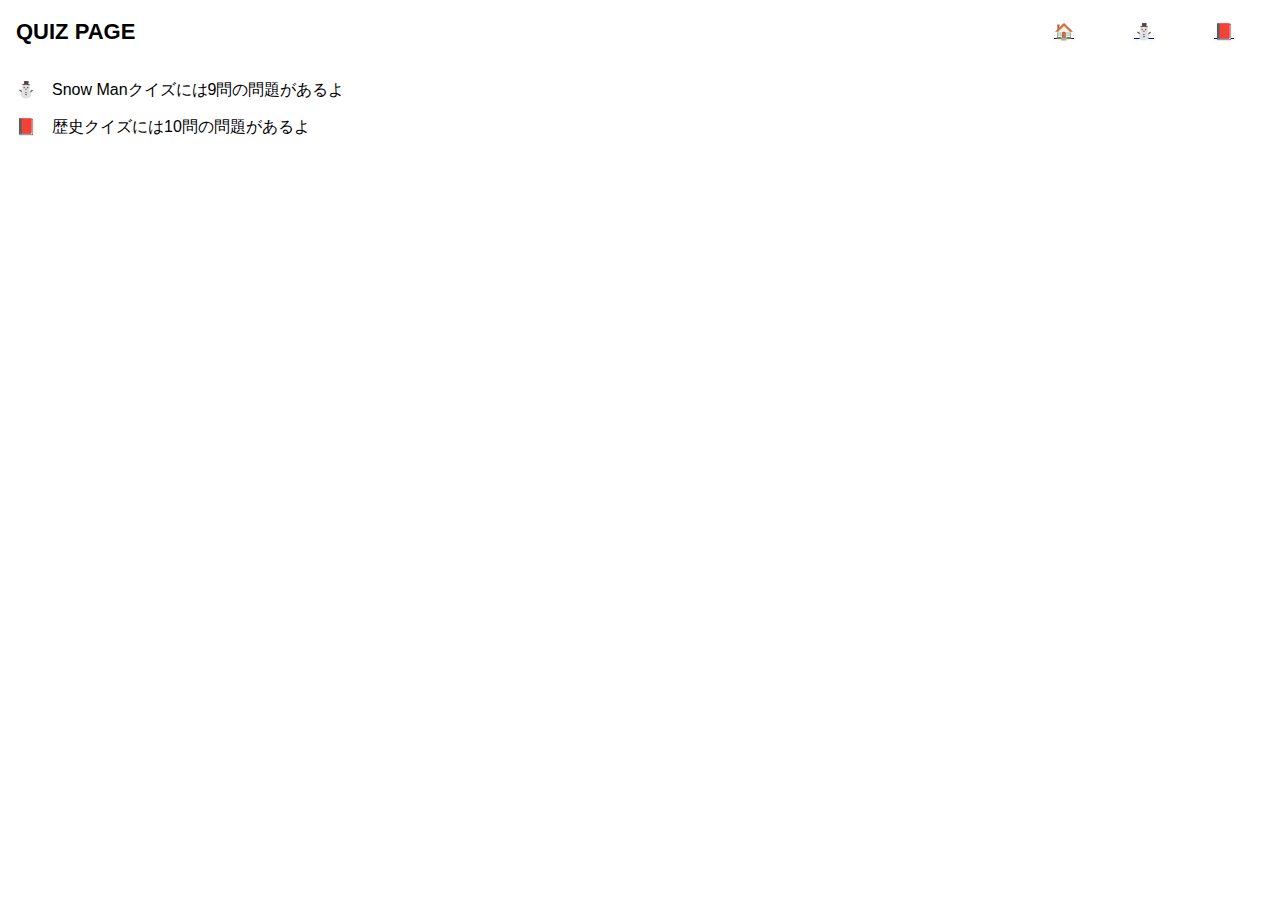
<file: JsQuizPractice/index.html>
<!DOCTYPE html>
<html lang="ja">
<head>
  <meta charset="UTF-8">
  <meta name="viewport" content="width=device-width, initial-scale=1.0">
  <title>クイズの部屋</title>
  <link rel="stylesheet" href="https://fonts.googleapis.com/css2?family=Material+Symbols+Outlined:opsz,wght,FILL,GRAD@24,400,0,0" />
  <link rel="stylesheet" href="style.css">
</head>
<body>
  <header>
    <div class="logo">
      <h1>QUIZ PAGE</h1>
    </div>



    <div class="pc-menu">
      <nav>
        <ul>
          <li><a href="index.html">🏠</a></li>
          <li><a href="SnQuiz.html">⛄️</a></li>
          <li><a href="historyQuiz.html">📕</a></li>
        </ul>
      </nav>
      </div>

      <div class="sp-menu">
        <span class="material-symbols-outlined" id="open">menu</span>
  
      </div>

  </header>

  <div class="overlay">
  <span class="material-symbols-outlined" id="close">close</span>
  <nav>
    <ul>
      <li><a href="index.html">Mainページ🏠</a></li>
      <li><a href="SnQuiz.html">Snow Manクイズ⛄️</a></li>
      <li><a href="historyQuiz.html">歴史クイズ📕</a></li>
    </ul>
  </nav>
  </div>
  
  <main>
    <p>⛄️　Snow Manクイズには9問の問題があるよ</p>
    <p>📕　歴史クイズには10問の問題があるよ</p>

  </main>


<script src="main.js"></script>
</body>
</html>
</file>
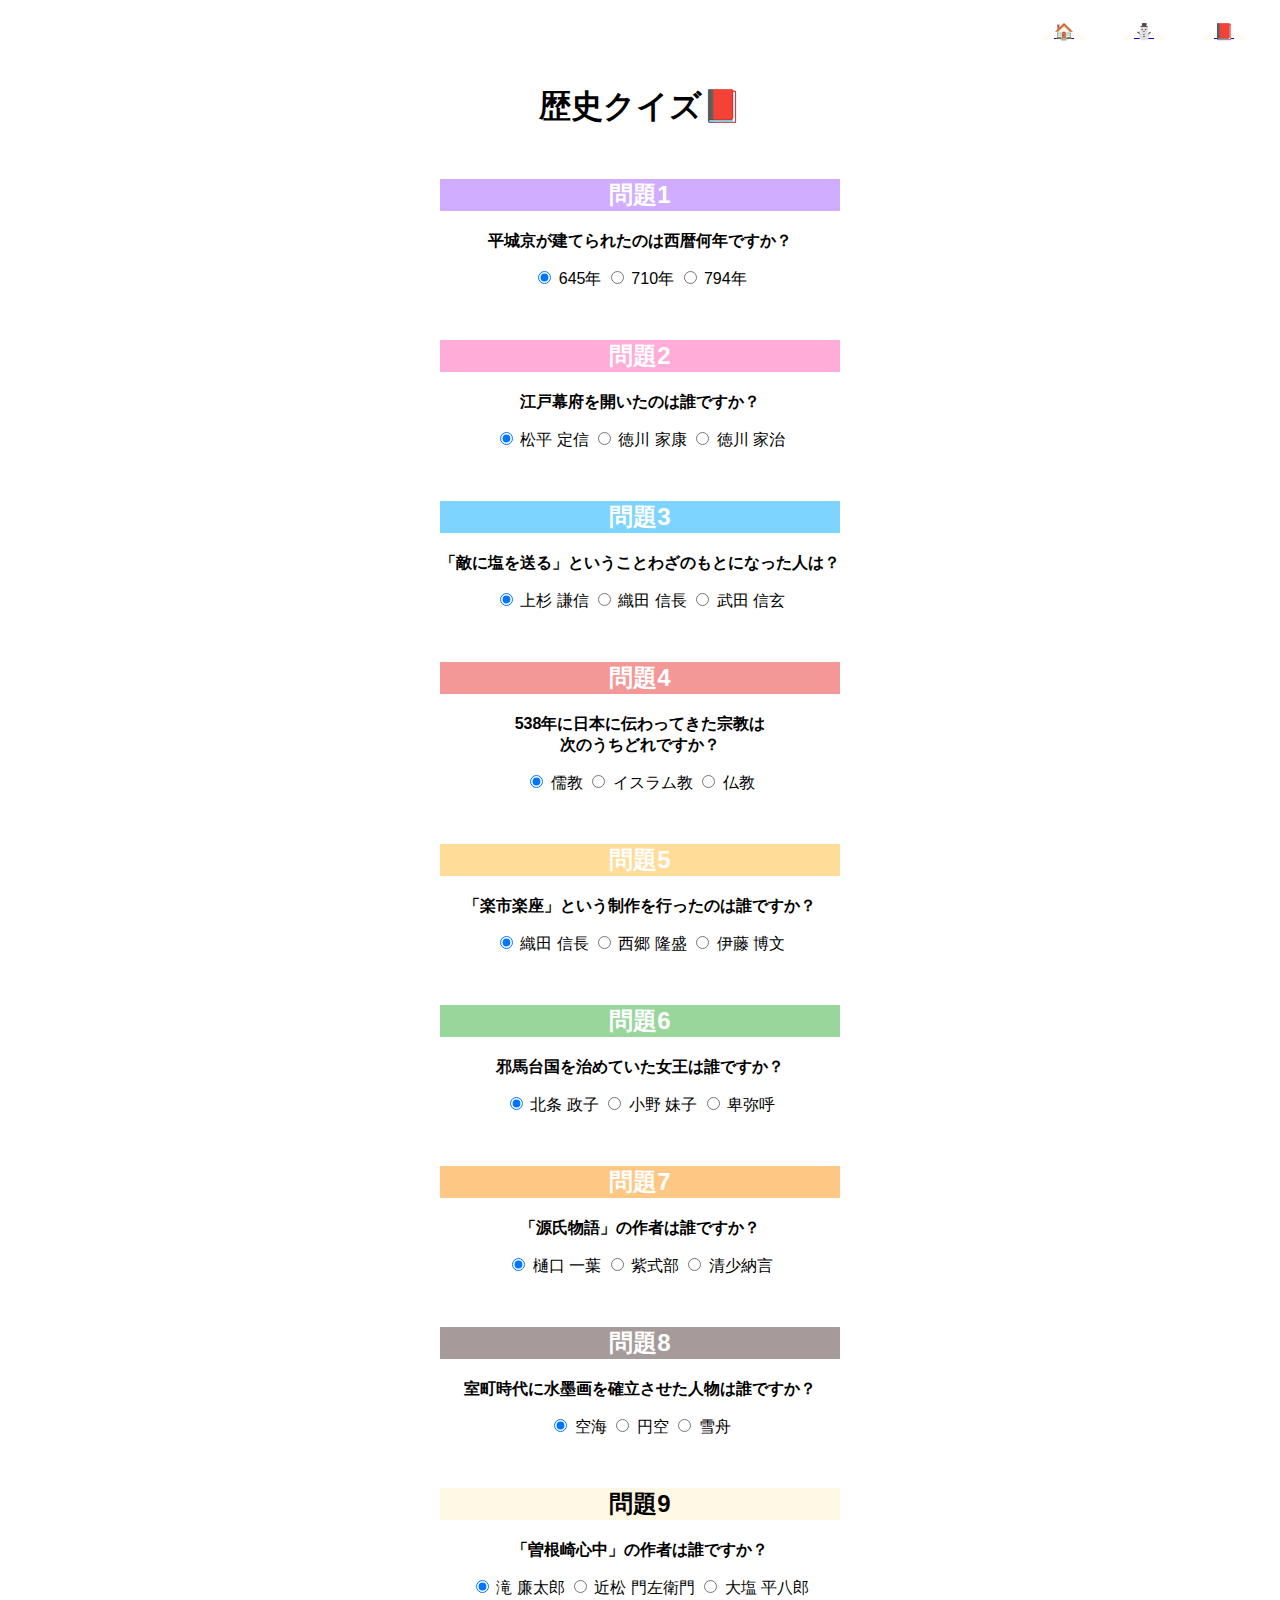
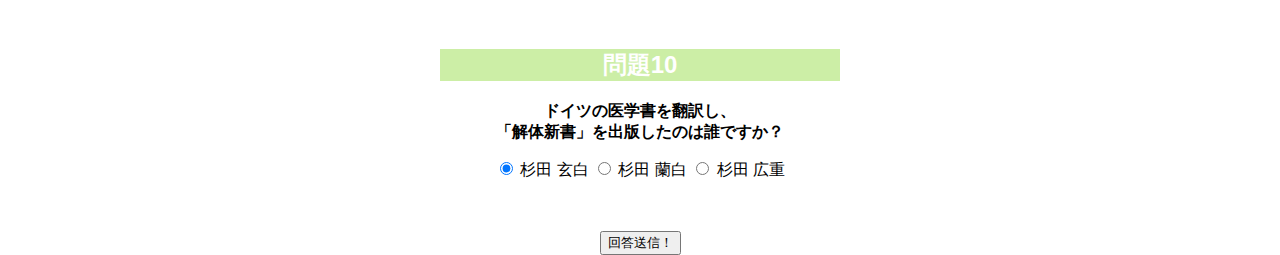
<file: JsQuizPractice/historyQuiz.html>
<!DOCTYPE html>
<html lang="ja">
<head>
  <meta charset="UTF-8">
  <meta name="viewport" content="width=device-width, initial-scale=1.0">
  <title>歴史クイズ</title>
  <link rel="stylesheet" href="https://fonts.googleapis.com/css2?family=Material+Symbols+Outlined:opsz,wght,FILL,GRAD@24,400,0,0" />
  <link rel="stylesheet" href="historyQuiz.css">
</head>
<body>

  <header>
  
    <div class="pc-menu">
    <nav>
      <ul>
        <li><a href="index.html">🏠</a></li>
        <li><a href="SnQuiz.html">⛄️</a></li>
        <li><a href="historyQuiz.html">📕</a></li>
      </ul>
    </nav>
    </div>

    <div class="sp-menu">
      <span class="material-symbols-outlined" id="open">menu</span>

    </div>

</header>

<div class="overlay">
<span class="material-symbols-outlined" id="close">close</span>
<nav>
  <ul>
    <li><a href="index.html">Mainページ🏠</a></li>
    <li><a href="SnQuiz.html">Snow Manクイズ⛄️</a></li>
    <li><a href="historyQuiz.html">歴史クイズ📕</a></li>
  </ul>
</nav>
</div>

  <h1>歴史クイズ📕</h1>

  <div class="quizzes-container">
    <h2 style="background: #d1adff;">問題1</h2>
    <p class="title">平城京が建てられたのは西暦何年ですか？</p>
    <input type="radio" name="quiz1" value="uncorrect" checked> 645年
    <input type="radio" name="quiz1" value="correct"> 710年
    <input type="radio" name="quiz1" value="uncorrect"> 794年

  </div>

  <div class="quizzes-container">
    <h2 style="background: #ffacd8">問題2</h2>
    <p class="title">江戸幕府を開いたのは誰ですか？</p>
    <input type="radio" name="quiz2" value="uncorrect" checked> 松平 定信
    <input type="radio" name="quiz2" value="correct"> 徳川 家康
    <input type="radio" name="quiz2" value="uncorrect"> 徳川 家治
  </div>

  <div class="quizzes-container">
    <h2 style="background: #7dd5ff">問題3</h2>
    <p class="title">「敵に塩を送る」ということわざのもとになった人は？</p>
    <input type="radio" name="quiz3" value="correct" checked> 上杉 謙信
    <input type="radio" name="quiz3" value="uncorrect"> 織田 信長
    <input type="radio" name="quiz3" value="uncorrect"> 武田 信玄
  </div>

  <div class="quizzes-container">
    <h2 style="background: #f39897">問題4</h2>
    <p class="title">538年に日本に伝わってきた宗教は<br>次のうちどれですか？</p>
    <input type="radio" name="quiz4" value="uncorrect" checked> 儒教
    <input type="radio" name="quiz4" value="uncorrect"> イスラム教
    <input type="radio" name="quiz4" value="correct"> 仏教
  </div>

  <div class="quizzes-container">
    <h2 style="background: #ffdc97">問題5</h2>
    <p class="title">「楽市楽座」という制作を行ったのは誰ですか？</p>
    <input type="radio" name="quiz5" value="correct" checked> 織田 信長
    <input type="radio" name="quiz5" value="uncorrect"> 西郷 隆盛
    <input type="radio" name="quiz5" value="uncorrect"> 伊藤 博文
  </div>

  <div class="quizzes-container">
    <h2 style="background: #98d69b">問題6</h2>
    <p class="title">邪馬台国を治めていた女王は誰ですか？</p>
    <input type="radio" name="quiz6" value="uncorrect" checked> 北条 政子
    <input type="radio" name="quiz6" value="uncorrect"> 小野 妹子
    <input type="radio" name="quiz6" value="correct"> 卑弥呼
  </div>

  <div class="quizzes-container">
    <h2 style="background: #ffc784">問題7</h2>
    <p class="title">「源氏物語」の作者は誰ですか？</p>
    <input type="radio" name="quiz7" value="uncorrect" checked> 樋口 一葉
    <input type="radio" name="quiz7" value="correct"> 紫式部
    <input type="radio" name="quiz7" value="uncorrect"> 清少納言
  </div>

  <div class="quizzes-container">
    <h2 style="background: #a69b9a">問題8</h2>
    <p class="title">室町時代に水墨画を確立させた人物は誰ですか？</p>
    <input type="radio" name="quiz8" value="uncorrect" checked> 空海
    <input type="radio" name="quiz8" value="uncorrect"> 円空
    <input type="radio" name="quiz8" value="correct"> 雪舟
  </div>

  <div class="quizzes-container">
    <h2 style="background: #fff8e4; color:#000;">問題9</h2>
    <p class="title">「曽根崎心中」の作者は誰ですか？</p>
    <input type="radio" name="quiz9" value="uncorrect" checked> 滝 廉太郎
    <input type="radio" name="quiz9" value="correct"> 近松 門左衛門
    <input type="radio" name="quiz9" value="uncorrect"> 大塩 平八郎
  </div>

  <div class="quizzes-container">
    <h2 style="background: #cceea6;">問題10</h2>
    <p class="title">ドイツの医学書を翻訳し、<br>「解体新書」を出版したのは誰ですか？</p>
    <input type="radio" name="quiz10" value="correct" checked> 杉田 玄白
    <input type="radio" name="quiz10" value="uncorrect"> 杉田 蘭白
    <input type="radio" name="quiz10" value="uncorrect"> 杉田 広重
  </div>

  <button>回答送信！</button>
  
<script src="historyQuiz.js"></script>
</body>
</html>
</file>
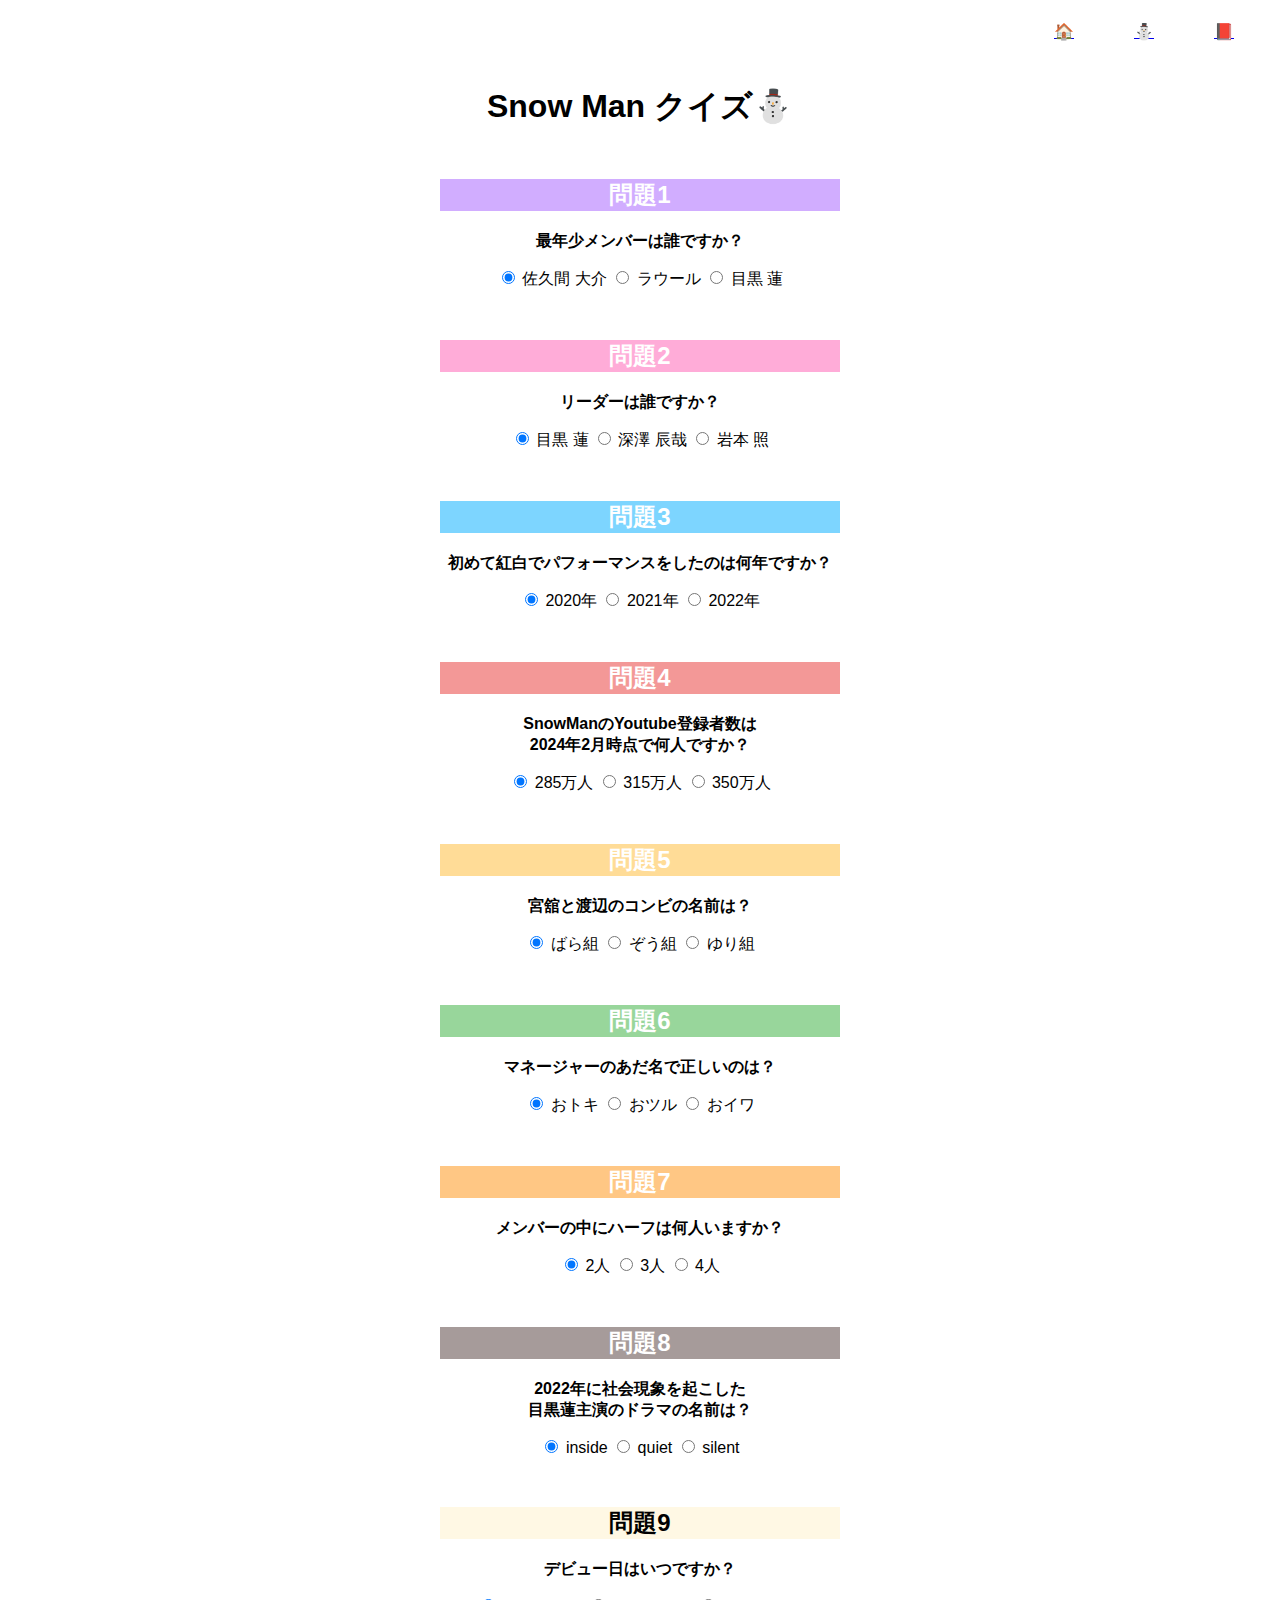
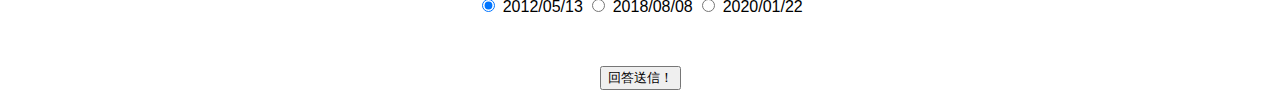
<file: JsQuizPractice/SnQuiz.html>
<!DOCTYPE html>
<html lang="ja">
<head>
  <meta charset="UTF-8">
  <meta name="viewport" content="width=device-width, initial-scale=1.0">
  <title>Snow Manクイズ</title>
  <link rel="stylesheet" href="https://fonts.googleapis.com/css2?family=Material+Symbols+Outlined:opsz,wght,FILL,GRAD@24,400,0,0" />
  <link rel="stylesheet" href="SnQuiz.css">
</head>
<body>

  <header>

    <div class="pc-menu">
      <nav>
        <ul>
          <li><a href="index.html">🏠</a></li>
          <li><a href="SnQuiz.html">⛄️</a></li>
          <li><a href="historyQuiz.html">📕</a></li>
        </ul>
      </nav>
      </div>

      <div class="sp-menu">
        <span class="material-symbols-outlined" id="open">menu</span>
  
      </div>

  </header>

  <div class="overlay">
  <span class="material-symbols-outlined" id="close">close</span>
  <nav>
    <ul>
      <li><a href="index.html">Mainページ🏠</a></li>
      <li><a href="SnQuiz.html">Snow Manクイズ⛄️</a></li>
      <li><a href="historyQuiz.html">歴史クイズ📕</a></li>
    </ul>
  </nav>
  </div>

  <h1>Snow Man クイズ⛄️</h1>

  <div class="quizzes-container">
    <h2 style="background: #d1adff;">問題1</h2>
    <p class="title">最年少メンバーは誰ですか？</p>
    <input type="radio" name="quiz1" value="uncorrect" checked> 佐久間 大介
    <input type="radio" name="quiz1" value="correct"> ラウール
    <input type="radio" name="quiz1" value="uncorrect"> 目黒 蓮

  </div>

  <div class="quizzes-container">
    <h2 style="background: #ffacd8">問題2</h2>
    <p class="title">リーダーは誰ですか？</p>
    <input type="radio" name="quiz2" value="uncorrect" checked> 目黒 蓮
    <input type="radio" name="quiz2" value="uncorrect"> 深澤 辰哉
    <input type="radio" name="quiz2" value="correct"> 岩本 照
  </div>

  <div class="quizzes-container">
    <h2 style="background: #7dd5ff">問題3</h2>
    <p class="title">初めて紅白でパフォーマンスをしたのは何年ですか？</p>
    <input type="radio" name="quiz3" value="uncorrect" checked> 2020年
    <input type="radio" name="quiz3" value="correct"> 2021年
    <input type="radio" name="quiz3" value="uncorrect"> 2022年
  </div>

  <div class="quizzes-container">
    <h2 style="background: #f39897">問題4</h2>
    <p class="title">SnowManのYoutube登録者数は<br>2024年2月時点で何人ですか？</p>
    <input type="radio" name="quiz4" value="uncorrect" checked> 285万人
    <input type="radio" name="quiz4" value="correct"> 315万人
    <input type="radio" name="quiz4" value="uncorrect"> 350万人
  </div>

  <div class="quizzes-container">
    <h2 style="background: #ffdc97">問題5</h2>
    <p class="title">宮舘と渡辺のコンビの名前は？</p>
    <input type="radio" name="quiz5" value="uncorrect" checked> ばら組
    <input type="radio" name="quiz5" value="uncorrect"> ぞう組
    <input type="radio" name="quiz5" value="correct"> ゆり組
  </div>

  <div class="quizzes-container">
    <h2 style="background: #98d69b">問題6</h2>
    <p class="title">マネージャーのあだ名で正しいのは？</p>
    <input type="radio" name="quiz6" value="uncorrect" checked> おトキ
    <input type="radio" name="quiz6" value="correct"> おツル
    <input type="radio" name="quiz6" value="uncorrect"> おイワ
  </div>

  <div class="quizzes-container">
    <h2 style="background: #ffc784">問題7</h2>
    <p class="title">メンバーの中にハーフは何人いますか？</p>
    <input type="radio" name="quiz7" value="correct" checked> 2人
    <input type="radio" name="quiz7" value="uncorrect"> 3人
    <input type="radio" name="quiz7" value="uncorrect"> 4人
  </div>

  <div class="quizzes-container">
    <h2 style="background: #a69b9a">問題8</h2>
    <p class="title">2022年に社会現象を起こした<br>目黒蓮主演のドラマの名前は？</p>
    <input type="radio" name="quiz8" value="uncorrect" checked> inside
    <input type="radio" name="quiz8" value="uncorrect"> quiet
    <input type="radio" name="quiz8" value="correct"> silent
  </div>

  <div class="quizzes-container">
    <h2 style="background: #fff8e4; color:#000;">問題9</h2>
    <p class="title">デビュー日はいつですか？</p>
    <input type="radio" name="quiz9" value="uncorrect" checked> 2012/05/13
    <input type="radio" name="quiz9" value="uncorrect"> 2018/08/08
    <input type="radio" name="quiz9" value="correct"> 2020/01/22
  </div>

  <button>回答送信！</button>
  
<script src="SnQuiz.js"></script>
</body>
</html>
</file>
<file: JsQuizPractice/style.css>
body {
  margin: 0;
  font-family: Verdana, sans-serif;
}

header {
  display: flex;
  padding: 0 16px;
}

header h1 {
  margin: 0;
  font-size: 22px;
  line-height: 64px;
}

.sp-menu {
  margin-left: auto;
}

.sp-menu #open {
  font-size: 32px;
  line-height: 64px;
  cursor: pointer;
}

.sp-menu #open.hide {
  display: none;
}

main {
  padding: 0 16px;
}

.overlay {
  position: fixed;
  top: 0;
  bottom: 0;
  right: 0;
  left: 0;
  background: rgba(255, 255, 255, 0.95);
  text-align: center;
  padding: 64px;
  opacity: 0;
  pointer-events: none;
  transition: opacity .6s;
}

.overlay.show {
  opacity: 1;
  pointer-events: auto;
}

.overlay #close {
  position: absolute;
  top: 16px;
  right: 16px;
  font-size: 32px;
  cursor: pointer;
}

.overlay ul {
  list-style-type: none;
  margin: 0;
  padding: 0;
}

.overlay li {
  margin-top: 24px;
  opacity: 0;
  transform: translateY(16px);
  transition: opacity .3s, transform .3s;
}

.overlay.show li {
  opacity: 1;
  transform: none;
}

.overlay.show li:nth-child(1) {
  transition-delay: .1s;
}

.overlay.show li:nth-child(2) {
  transition-delay: .2s;
}

.overlay.show li:nth-child(3) {
  transition-delay: .3s;
}

.pc-menu {
  display: none;
}


@media (min-width: 600px) {
  .pc-menu {
    display: block;
    margin-left: auto;
  }

  .pc-menu ul {
    list-style-type: none;
    margin: 0;
    padding: 0;
    display: flex;
  }

  .pc-menu a {
    display: block;
    width: 80px;
    line-height: 64px;
    text-align: center;
  }
  
  .pc-menu a:hover {
    background: #f2f2f2;
  }

  .sp-menu {
    display: none;
  }
}
</file>
<file: JsQuizPractice/historyQuiz.css>
body {
  font-family:  'Noto Serif JP', sans-serif;
  text-align: center;
}

.quizzes-container {
  width: 400px;
  margin: 50px auto;
}

h2 {
  font-weight: bold;
  color: white;
}

.title {
  font-weight: bold;
}

/* ここから ハンバーガーメニュー */

body {
  margin: 0;
}

header {
  display: flex;
  padding: 0 16px;
}

header h1 {
  margin: 0;
  font-size: 22px;
  line-height: 64px;
}

.sp-menu {
  margin-left: auto;
}

.sp-menu #open {
  font-size: 32px;
  line-height: 64px;
  cursor: pointer;
}

.sp-menu #open.hide {
  display: none;
}

main {
  padding: 0 16px;
}

.overlay {
  position: fixed;
  top: 0;
  bottom: 0;
  right: 0;
  left: 0;
  background: rgba(255, 255, 255, 0.95);
  text-align: center;
  padding: 64px;
  opacity: 0;
  pointer-events: none;
  transition: opacity .6s;

}

.overlay.show {
  opacity: 1;
  pointer-events: auto;
}

.overlay #close {
  position: absolute;
  top: 16px;
  right: 16px;
  font-size: 32px;
  cursor: pointer;
}

.overlay ul {
  list-style-type: none;
  margin: 0;
  padding: 0;
}

.overlay li {
  margin-top: 24px;
  opacity: 0;
  transform: translateY(16px);
  transition: opacity .3s, transform .3s;
}

.overlay.show li {
  opacity: 1;
  transform: none;
}

.overlay.show li:nth-child(1) {
  transition-delay: .1s;
}

.overlay.show li:nth-child(2) {
  transition-delay: .2s;
}

.overlay.show li:nth-child(3) {
  transition-delay: .3s;
}

.pc-menu {
  display: none;
}


@media (min-width: 600px) {
  .pc-menu {
    display: block;
    margin-left: auto;
  }

  .pc-menu ul {
    list-style-type: none;
    margin: 0;
    padding: 0;
    display: flex;
  }

  .pc-menu a {
    display: block;
    width: 80px;
    line-height: 64px;
    text-align: center;
  }
  
  .pc-menu a:hover {
    background: #f2f2f2;
  }

  .sp-menu {
    display: none;
  }
}
</file>
<file: JsQuizPractice/SnQuiz.css>
body {
  font-family:  'Noto Serif JP', sans-serif;
  text-align: center;
}

.quizzes-container {
  width: 400px;
  margin: 50px auto;
}

h2 {
  font-weight: bold;
  color: white;
}

.title {
  font-weight: bold;
}

/* ここからハンバーガーメニュー */

body {
  margin: 0;
}

header {
  display: flex;
  padding: 0 16px;
}

header h1 {
  margin: 0;
  font-size: 22px;
  line-height: 64px;
}

.sp-menu {
  margin-left: auto;
}

.sp-menu #open {
  font-size: 32px;
  line-height: 64px;
  cursor: pointer;
}

.sp-menu #open.hide {
  display: none;
}

main {
  padding: 0 16px;
}

.overlay {
  position: fixed;
  top: 0;
  bottom: 0;
  right: 0;
  left: 0;
  background: rgba(255, 255, 255, 0.95);
  text-align: center;
  padding: 64px;
  opacity: 0;
  pointer-events: none;
  transition: opacity .6s;
}

.overlay.show {
  opacity: 1;
  pointer-events: auto;
}

.overlay #close {
  position: absolute;
  top: 16px;
  right: 16px;
  font-size: 32px;
  cursor: pointer;
}

.overlay ul {
  list-style-type: none;
  margin: 0;
  padding: 0;
}

.overlay li {
  margin-top: 24px;
  opacity: 0;
  transform: translateY(16px);
  transition: opacity .3s, transform .3s;
}

.overlay.show li {
  opacity: 1;
  transform: none;
}

.overlay.show li:nth-child(1) {
  transition-delay: .1s;
}

.overlay.show li:nth-child(2) {
  transition-delay: .2s;
}

.overlay.show li:nth-child(3) {
  transition-delay: .3s;
}

.pc-menu {
  display: none;
}


@media (min-width: 600px) {
  .pc-menu {
    display: block;
    margin-left: auto;
  }

  .pc-menu ul {
    list-style-type: none;
    margin: 0;
    padding: 0;
    display: flex;
  }

  .pc-menu a {
    display: block;
    width: 80px;
    line-height: 64px;
    text-align: center;
  }
  
  .pc-menu a:hover {
    background: #f2f2f2;
  }

  .sp-menu {
    display: none;
  }
}
</file>
